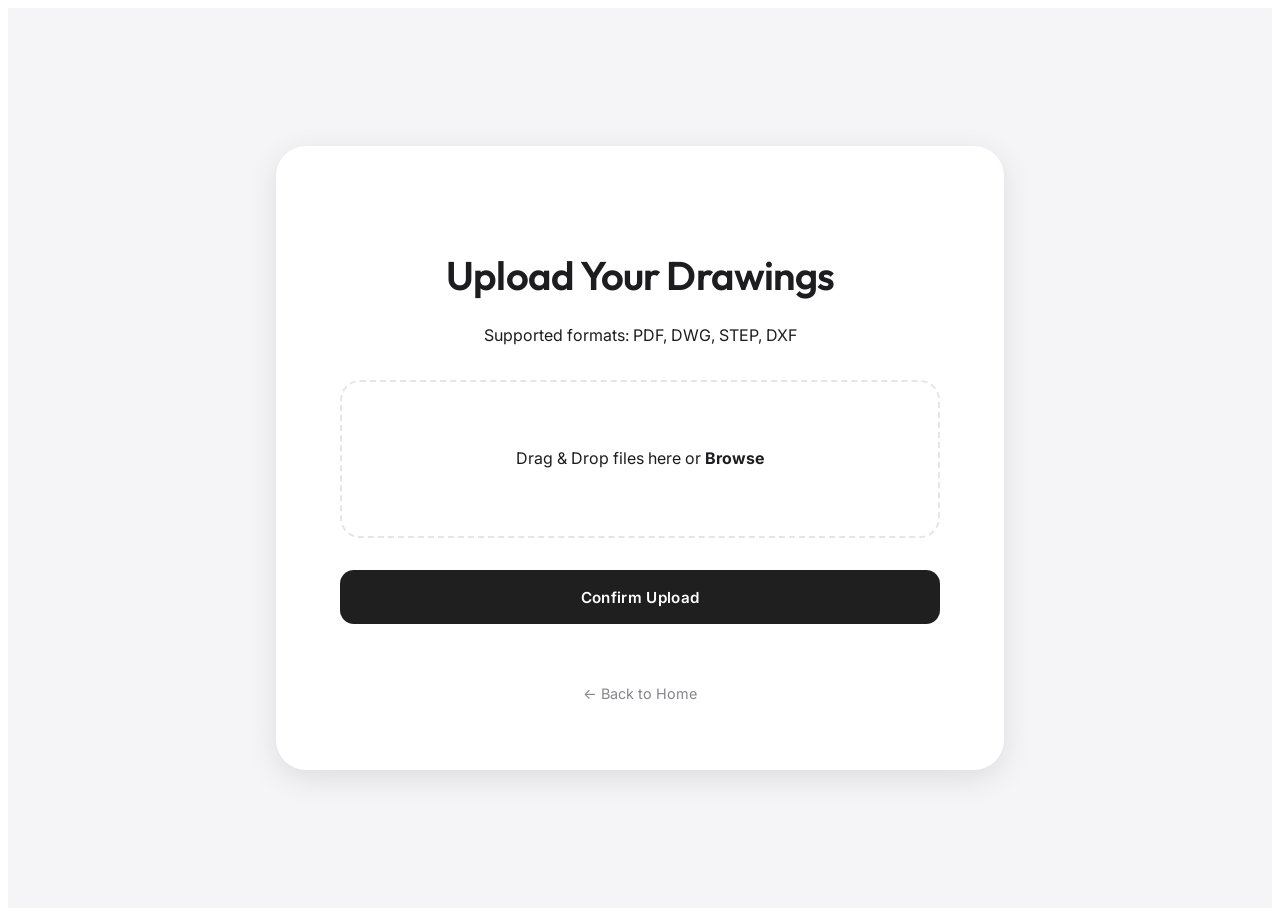
<file: upload.html>
<!DOCTYPE html>
<html lang="en">

<head>
    <!-- Google tag (gtag.js) -->
    <script async src="https://www.googletagmanager.com/gtag/js?id=AW-18000005653"></script>
    <script>
        window.dataLayer = window.dataLayer || [];
        function gtag() { dataLayer.push(arguments); }
        gtag('js', new Date());

        gtag('config', 'AW-18000005653');
    </script>
    <meta charset="UTF-8">
    <meta name="viewport" content="width=device-width, initial-scale=1.0">
    <title>Upload Technical Drawings | Enissen Manufacturing</title>
    <link rel="stylesheet" href="style.css">
    <link
        href="https://fonts.googleapis.com/css2?family=Inter:wght@300;400;500;600&family=Outfit:wght@300;400;500;600&display=swap"
        rel="stylesheet">
    <style>
        .upload-container {
            height: 100vh;
            display: flex;
            align-items: center;
            justify-content: center;
            background-color: var(--light-grey);
        }

        .upload-card {
            background: var(--white);
            padding: 4rem;
            border-radius: 30px;
            box-shadow: var(--shadow-heavy);
            max-width: 600px;
            width: 90%;
            text-align: center;
        }

        .drop-zone {
            border: 2px dashed var(--border-color);
            padding: 3rem;
            border-radius: 20px;
            margin: 2rem 0;
            cursor: pointer;
            transition: all 0.3s ease;
        }

        .drop-zone:hover {
            border-color: var(--accent-blue);
            background-color: rgba(0, 122, 255, 0.05);
        }

        .back-link {
            display: inline-block;
            margin-top: 2rem;
            color: var(--text-secondary);
            text-decoration: none;
            font-size: 0.9rem;
        }

        .back-link:hover {
            color: var(--text-main);
        }
    </style>
</head>

<body>
    <div class="upload-container">
        <div class="upload-card">
            <h2>Upload Your Drawings</h2>
            <p>Supported formats: PDF, DWG, STEP, DXF</p>

            <div class="drop-zone" id="drop-zone">
                <p>Drag & Drop files here or <strong>Browse</strong></p>
                <input type="file" id="file-input" hidden multiple>
            </div>

            <button class="submit-btn"
                onclick="alert('Files uploaded successfully! Our team will review them and get back to you.')">Confirm
                Upload</button>
            <br>
            <a href="index.html" class="back-link">← Back to Home</a>
        </div>
    </div>

    <script>
        const dropZone = document.getElementById('drop-zone');
        const fileInput = document.getElementById('file-input');

        dropZone.onclick = () => fileInput.click();

        dropZone.ondragover = (e) => {
            e.preventDefault();
            dropZone.style.borderColor = 'var(--accent-blue)';
        };

        dropZone.ondragleave = () => {
            dropZone.style.borderColor = 'var(--border-color)';
        };

        dropZone.ondrop = (e) => {
            e.preventDefault();
            dropZone.style.borderColor = 'var(--border-color)';
            const files = e.dataTransfer.files;
            if (files.length > 0) {
                alert(`${files.length} file(s) selected for upload.`);
            }
        };

        fileInput.onchange = () => {
            if (fileInput.files.length > 0) {
                alert(`${fileInput.files.length} file(s) selected for upload.`);
            }
        };
    </script>
</body>

</html>
</file>
<file: style.css>
/* Design System & Global Styles */
:root {
    --white: #FFFFFF;
    --space-grey: #1F1F1F;
    --light-grey: #F5F5F7;
    --accent-blue: #007AFF;
    --accent-green: #34C759;
    --text-main: #1D1D1F;
    --text-secondary: #86868B;
    --border-color: rgba(0, 0, 0, 0.1);
    --shadow-soft: 0 4px 12px rgba(0, 0, 0, 0.05);
    --shadow-heavy: 0 8px 30px rgba(0, 0, 0, 0.1);
    --font-main: 'Inter', -apple-system, BlinkMacSystemFont, "Segoe UI", Roboto, sans-serif;
    --font-heading: 'Outfit', sans-serif;
    --transition-base: all 0.6s cubic-bezier(0.4, 0, 0.2, 1);
}

html {
    scroll-behavior: smooth;
    scroll-padding-top: 80px;
    /* Adjust based on navbar height */
}

body {
    font-family: var(--font-main);
    background-color: var(--white);
    color: var(--text-main);
    line-height: 1.6;
    overflow-x: hidden;
}

/* Scroll Reveal Animations */
.reveal {
    opacity: 0;
    transform: translateY(30px);
    transition: all 0.8s cubic-bezier(0.4, 0, 0.2, 1);
}

.reveal.active {
    opacity: 1;
    transform: translateY(0);
}

.container {
    max-width: 1200px;
    margin: 0 auto;
    padding: 0 2rem;
}

/* Typography */
h1,
h2,
h3 {
    font-family: var(--font-heading);
    font-weight: 600;
    letter-spacing: -0.02em;
}

h1 {
    font-size: 4rem;
    margin-bottom: 1.5rem;
}

h2 {
    font-size: 2.5rem;
    margin-bottom: 1rem;
}

/* Navigation */
.navbar {
    position: fixed;
    top: 0;
    width: 100%;
    background: rgba(255, 255, 255, 0.8);
    backdrop-filter: blur(20px);
    z-index: 1000;
    border-bottom: 1px solid var(--border-color);
    padding: 1rem 0;
}

.navbar .container {
    display: flex;
    justify-content: space-between;
    align-items: center;
}

.logo {
    display: flex;
    flex-direction: column;
    text-decoration: none;
    color: inherit;
}

.logo-text {
    font-weight: 700;
    font-size: 1.2rem;
    letter-spacing: 0.1rem;
}

.logo-subtext {
    font-size: 0.6rem;
    color: var(--text-secondary);
    letter-spacing: 0.2rem;
}

.nav-links {
    display: flex;
    list-style: none;
    align-items: center;
    gap: 3rem;
}

.nav-links a {
    text-decoration: none;
    color: var(--text-main);
    font-size: 0.9rem;
    font-weight: 500;
    transition: color 0.3s ease;
}

.nav-links a:hover {
    color: var(--accent-blue);
}

.btn-primary {
    background-color: var(--space-grey);
    color: var(--white) !important;
    padding: 0.6rem 1.2rem;
    border-radius: 40px;
    transition: transform 0.2s ease !important;
}

.btn-primary:hover {
    transform: scale(1.05);
}

/* Menu Toggle (Hamburger) */
.menu-toggle {
    display: none;
    flex-direction: column;
    cursor: pointer;
    gap: 5px;
    z-index: 1000;
}

.menu-toggle span {
    width: 25px;
    height: 2px;
    background-color: var(--text-main);
    border-radius: 2px;
    transition: all 0.3s ease;
}

.menu-toggle.active span:nth-child(1) {
    transform: translateY(7px) rotate(45deg);
}

.menu-toggle.active span:nth-child(2) {
    opacity: 0;
}

.menu-toggle.active span:nth-child(3) {
    transform: translateY(-7px) rotate(-45deg);
}

/* Hero Section */
.hero {
    height: 100vh;
    display: flex;
    align-items: center;
    background: radial-gradient(circle at top right, #fbfbfb, #ffffff);
    padding-top: 80px;
    position: relative;
    overflow: hidden;
}

.hero::before,
.hero::after {
    content: '';
    position: absolute;
    top: 50%;
    width: 400px;
    height: 400px;
    background-size: contain;
    background-repeat: no-repeat;
    background-position: center;
    transform: translateY(-50%);
    opacity: 0.15;
    pointer-events: none;
    transition: var(--transition-base);
}

.hero::before {
    left: -100px;
    background-image: url('assets/images/medical_part_1.png');
}

.hero::after {
    right: -100px;
    background-image: url('assets/images/medical_part_2.png');
}

.theme-services .hero::before,
.theme-services .hero::after {
    opacity: 0;
    transform: translateY(-50%) scale(0.8);
}

.hero-content {
    max-width: 800px;
}

.hero p {
    font-size: 1.5rem;
    color: var(--text-secondary);
    margin-bottom: 2.5rem;
}

.cta-button {
    display: inline-block;
    background-color: var(--space-grey);
    color: var(--white);
    padding: 1.2rem 2.5rem;
    border-radius: 40px;
    text-decoration: none;
    font-weight: 500;
    font-size: 1.1rem;
    box-shadow: var(--shadow-heavy);
    transition: all 0.3s ease;
}

.cta-button:hover {
    background-color: #000;
    transform: translateY(-2px);
}



/* Technology */
.technology {
    min-height: 100vh;
    display: flex;
    flex-direction: column;
    justify-content: flex-start;
    padding: 10rem 0 6rem 0;
    background-color: var(--light-grey);
    text-align: center;
    position: relative;
    overflow: hidden;
}

.technology::before,
.technology::after {
    content: '';
    position: absolute;
    top: 50%;
    width: 380px;
    height: 380px;
    background-size: contain;
    background-repeat: no-repeat;
    background-position: center;
    transform: translateY(-50%) rotate(15deg);
    opacity: 0.08;
    pointer-events: none;
}

.technology::before {
    left: -80px;
    background-image: url('assets/images/star-sr-32jiii.png');
}

.technology::after {
    right: -80px;
    background-image: url('assets/images/precision-parts.png');
}

.section-badge {
    display: inline-block;
    background-color: var(--accent-blue);
    color: var(--white);
    padding: 0.3rem 0.8rem;
    border-radius: 4px;
    font-size: 0.7rem;
    font-weight: 600;
    text-transform: uppercase;
    margin-bottom: 1rem;
}

.technology h2 {
    margin-bottom: 1.5rem;
}

.machine-lead {
    max-width: 800px;
    margin: 0 auto 3rem;
    color: var(--text-secondary);
    font-size: 1.1rem;
    line-height: 1.7;
}

.brand-grid {
    display: grid;
    grid-template-columns: repeat(3, 1fr);
    gap: 4rem;
    margin-top: 5rem;
    align-items: center;
}

.brand-item {
    display: flex;
    justify-content: center;
    align-items: center;
    padding: 1rem;
}

.brand-item img {
    max-width: 100%;
    height: auto;
    max-height: 160px;
    filter: none;
    opacity: 1;
    transition: transform 0.4s cubic-bezier(0.4, 0, 0.2, 1);
}

.brand-item img:hover {
    transform: scale(1.1);
}

.machine-grid {
    display: grid;
    grid-template-columns: 1fr 1fr;
    gap: 4rem;
    align-items: center;
    margin-top: 3rem;
}

.machine-image img {
    width: 100%;
    border-radius: 20px;
    box-shadow: var(--shadow-heavy);
}

.machine-specs h3 {
    margin-bottom: 2rem;
}

.machine-specs ul {
    list-style: none;
}

.machine-specs li {
    padding: 1rem 0;
    border-bottom: 1px solid var(--border-color);
}

/* Expertise */
.expertise {
    min-height: 100vh;
    display: flex;
    flex-direction: column;
    justify-content: flex-start;
    padding: 10rem 0 6rem 0;
    position: relative;
    overflow: hidden;
    transition: var(--transition-base);
}

.expertise::before,
.expertise::after {
    content: '';
    position: absolute;
    top: 50%;
    width: 380px;
    height: 380px;
    background-size: contain;
    background-repeat: no-repeat;
    background-position: center;
    transform: translateY(-50%) rotate(-10deg);
    opacity: 0.07;
    pointer-events: none;
}

.expertise::before {
    left: -80px;
    background-image: url('assets/images/medical_part_2.png');
}

.expertise::after {
    right: -80px;
    background-image: url('assets/images/service_parts_1.png');
    background-size: cover;
    width: 300px;
    height: 300px;
    border-radius: 50%;
}

body.theme-services {
    background-color: #f8f9fa;
}

.theme-services .expertise {
    background-image: linear-gradient(rgba(255, 255, 255, 0.9), rgba(255, 255, 255, 0.9)), url('assets/images/service_parts_1.png');
    background-size: cover;
    background-position: center;
    background-attachment: fixed;
}

.expertise-grid {
    display: grid;
    grid-template-columns: 1fr 1fr;
    gap: 2rem;
    margin-top: 4rem;
}

.expertise-card {
    padding: 3rem;
    background: var(--white);
    border-radius: 30px;
    border: 1px solid var(--border-color);
    transition: all 0.3s ease;
}

.expertise-card:hover {
    transform: translateY(-10px);
    box-shadow: var(--shadow-heavy);
}

.card-icon {
    width: 40px;
    height: 10px;
    border-radius: 5px;
    margin-bottom: 1.5rem;
}

.blue-accent {
    background-color: var(--accent-blue);
}

.green-accent {
    background-color: var(--accent-green);
}

/* How It Works Grid */
.process-grid {
    display: grid;
    grid-template-columns: repeat(4, 1fr);
    gap: 2rem;
    margin-top: 4rem;
}

.step-card {
    background: var(--light-grey);
    padding: 3rem 2rem;
    border-radius: 24px;
    text-align: left;
    transition: all 0.3s ease;
    border: 1px solid transparent;
}

.step-card:hover {
    transform: translateY(-10px);
    background: var(--white);
    border-color: var(--border-color);
    box-shadow: var(--shadow-heavy);
}

.step-number {
    font-size: 2.5rem;
    font-weight: 700;
    color: var(--accent-blue);
    opacity: 0.35;
    margin-bottom: 1rem;
    font-family: monospace;
}

.step-card h3 {
    font-size: 1.4rem;
    margin-bottom: 1rem;
    color: var(--text-main);
}

.step-card p {
    font-size: 1rem;
    color: var(--text-secondary);
    line-height: 1.6;
}

/* Quality */
.quality {
    min-height: 100vh;
    display: flex;
    flex-direction: column;
    justify-content: flex-start;
    padding: 10rem 0 6rem 0;
    text-align: center;
    position: relative;
    overflow: hidden;
}

.quality::before,
.quality::after {
    content: '';
    position: absolute;
    top: 50%;
    width: 380px;
    height: 380px;
    background-size: contain;
    background-repeat: no-repeat;
    background-position: center;
    transform: translateY(-50%) rotate(20deg);
    opacity: 0.07;
    pointer-events: none;
}

.quality::before {
    left: -60px;
    background-image: url('assets/images/precision-parts.png');
}

.quality::after {
    right: -60px;
    background-image: url('assets/images/medical_part_1.png');
}

.quality-lead {
    font-size: 1.4rem;
    color: var(--text-main);
    margin-bottom: 2.5rem;
    max-width: 900px;
    margin-left: auto;
    margin-right: auto;
    line-height: 1.6;
}

.iso-tags {
    font-size: 0.8rem;
    color: var(--text-secondary);
    text-transform: uppercase;
    letter-spacing: 0.2rem;
    font-weight: 600;
}

/* Contact */
.contact {
    min-height: 100vh;
    display: flex;
    flex-direction: column;
    justify-content: flex-start;
    padding: 10rem 0 6rem 0;
    background-color: #f5f5f7;
    position: relative;
    overflow: hidden;
}

.contact::before,
.contact::after {
    content: '';
    position: absolute;
    top: 50%;
    width: 350px;
    height: 350px;
    background-size: contain;
    background-repeat: no-repeat;
    background-position: center;
    transform: translateY(-50%) rotate(-15deg);
    opacity: 0.07;
    pointer-events: none;
}

.contact::before {
    left: -60px;
    background-image: url('assets/images/star-sr-32jiii.png');
}

.contact::after {
    right: -60px;
    background-image: url('assets/images/medical_part_2.png');
}

.contact-card {
    max-width: 1100px;
    margin: 0 auto;
    background: var(--white);
    padding: 4rem;
    border-radius: 32px;
    box-shadow: 0 20px 60px rgba(0, 0, 0, 0.08);
    display: grid;
    grid-template-columns: 1fr 1.4fr;
    gap: 4rem;
    align-items: start;
}

/* Left Side */
.contact-left {
    display: flex;
    flex-direction: column;
}

.contact-left h2 {
    font-size: 2.2rem;
    margin: 0.5rem 0 1rem;
    line-height: 1.2;
}

.contact-desc {
    color: var(--text-secondary);
    font-size: 0.95rem;
    line-height: 1.8;
    margin-bottom: 2.5rem;
}

.contact-info {
    display: flex;
    flex-direction: column;
    gap: 1.5rem;
    margin-top: auto;
}

.contact-info-item {
    display: flex;
    align-items: center;
    gap: 1rem;
}

.contact-info-icon {
    width: 42px;
    height: 42px;
    background-color: var(--light-grey);
    border-radius: 12px;
    display: flex;
    align-items: center;
    justify-content: center;
    font-size: 1.1rem;
    flex-shrink: 0;
}

.contact-info-label {
    font-size: 0.75rem;
    color: var(--text-secondary);
    text-transform: uppercase;
    letter-spacing: 0.08em;
    font-weight: 600;
    margin: 0;
}

.contact-info-value {
    font-size: 0.9rem;
    color: var(--text-main);
    font-weight: 500;
    margin: 0.15rem 0 0;
}

/* Right Side — Form */
.contact-right {
    background: var(--light-grey);
    border-radius: 24px;
    padding: 2.5rem;
}

.contact-form {
    display: flex;
    flex-direction: column;
    gap: 1.2rem;
}

.form-row {
    display: grid;
    grid-template-columns: 1fr 1fr;
    gap: 1rem;
}

/* Floating Label Fields */
.form-field {
    position: relative;
}

.form-field input,
.form-field textarea {
    width: 100%;
    padding: 1.4rem 1.2rem 0.5rem;
    background: var(--white);
    border: 1.5px solid transparent;
    border-radius: 14px;
    font-family: var(--font-main);
    font-size: 0.95rem;
    color: var(--text-main);
    outline: none;
    transition: border-color 0.25s ease, box-shadow 0.25s ease;
    box-sizing: border-box;
    box-shadow: 0 1px 4px rgba(0, 0, 0, 0.04);
}

.form-field label {
    position: absolute;
    top: 1rem;
    left: 1.2rem;
    font-size: 0.9rem;
    color: var(--text-secondary);
    pointer-events: none;
    transition: all 0.2s ease;
    font-weight: 400;
}

.form-field input:not(:placeholder-shown)~label,
.form-field input:focus~label,
.form-field textarea:not(:placeholder-shown)~label,
.form-field textarea:focus~label {
    top: 0.4rem;
    font-size: 0.7rem;
    font-weight: 600;
    color: var(--accent-blue);
    letter-spacing: 0.04em;
    text-transform: uppercase;
}

.form-field input:focus,
.form-field textarea:focus {
    border-color: var(--accent-blue);
    box-shadow: 0 0 0 4px rgba(0, 122, 255, 0.08);
}

.form-field textarea {
    resize: none;
    min-height: 130px;
    padding-top: 1.4rem;
}

.submit-btn {
    display: flex;
    align-items: center;
    justify-content: center;
    gap: 0.6rem;
    width: 100%;
    background-color: var(--space-grey);
    color: var(--white);
    padding: 1.1rem;
    border: none;
    border-radius: 14px;
    font-family: var(--font-main);
    font-size: 0.95rem;
    font-weight: 600;
    cursor: pointer;
    transition: all 0.3s ease;
    letter-spacing: 0.02em;
}

.submit-btn:hover {
    background-color: #000;
    transform: translateY(-2px);
    box-shadow: 0 8px 20px rgba(0, 0, 0, 0.2);
}

.submit-btn svg {
    transition: transform 0.3s ease;
}

.submit-btn:hover svg {
    transform: translateX(4px);
}

.submit-btn:disabled {
    background-color: var(--text-secondary);
    cursor: not-allowed;
    transform: none !important;
    box-shadow: none !important;
}

.form-status {
    margin-top: 1rem;
    font-size: 0.85rem;
    font-weight: 500;
    display: none;
    text-align: center;
}

.form-status.success {
    display: block;
    color: var(--accent-green);
}

.form-status.error {
    display: block;
    color: #FF3B30;
}

/* Footer */
footer {
    padding: 4rem 0;
    border-top: 1px solid var(--border-color);
}

.footer-bottom {
    display: flex;
    justify-content: space-between;
    align-items: center;
    color: var(--text-secondary);
    font-size: 0.8rem;
}

.footer-links {
    display: flex;
    gap: 2rem;
}

.footer-links a {
    text-decoration: none;
    color: var(--text-secondary);
}

/* Animations */
.fade-in {
    opacity: 0;
    animation: fadeIn 1s forwards;
}

.fade-in-delay {
    opacity: 0;
    animation: fadeIn 1s .5s forwards;
}

@keyframes fadeIn {
    from {
        opacity: 0;
        transform: translateY(20px);
    }

    to {
        opacity: 1;
        transform: translateY(0);
    }
}

/* Responsive */
@media (max-width: 768px) {
    h1 {
        font-size: 2.5rem;
    }

    .menu-toggle {
        display: flex;
    }

    .nav-links {
        position: fixed;
        top: 0;
        right: -100%;
        width: 100%;
        height: 100vh;
        background-color: var(--white);
        flex-direction: column;
        justify-content: flex-start;
        align-items: center;
        transition: right 0.4s cubic-bezier(0.4, 0, 0.2, 1);
        z-index: 999;
        gap: 2rem; /* Override desktop gap */
        padding-top: 120px; /* Space for the header */
        overflow-y: auto; /* Prevent cut-off on small screens */
    }

    .nav-links.nav-active {
        right: 0;
    }

    .nav-links li {
        margin: 0; /* Removing the huge margin which compounded with gap */
    }
    
    .nav-links a {
        font-size: 1.5rem;
    }

    .machine-grid,
    .expertise-grid,
    .process-grid,
    .contact-card,
    .form-row {
        grid-template-columns: 1fr;
    }

    .brand-grid {
        grid-template-columns: 1fr;
        gap: 2rem;
    }

    .hero {
        text-align: center;
    }

    .contact-card {
        padding: 2.5rem 1.5rem;
        gap: 2.5rem;
    }

    .contact-right {
        padding: 1.5rem;
    }

    .step-card {
        text-align: center;
    }
}
</file>
